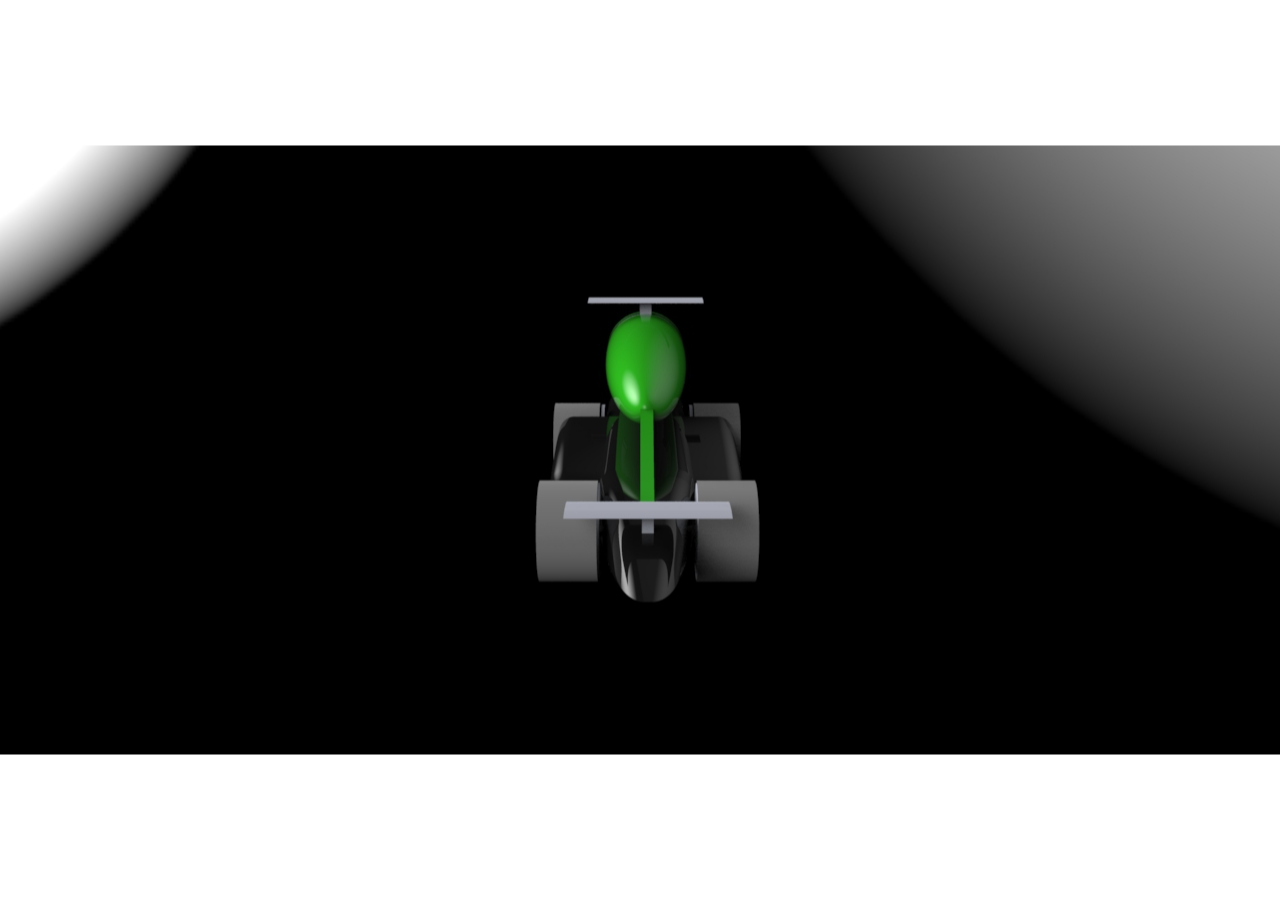
<file: assets/cars/XTR 7 exploded 3_VR.157.html>
<?xml version="1.0" encoding="UTF-8"?>

<!--
  KeyShot VR
  (c) Copyright 2012-2013 Luxion ApS - All Rights Reserved.
-->

<!DOCTYPE html PUBLIC "-//W3C//DTD XHTML 1.0 Transitional//EN" "http://www.w3.org/TR/xhtml1/DTD/xhtml1-transitional.dtd">
<html xmlns='http://www.w3.org/1999/xhtml' xml:lang='en_US' lang='en_US'>
  <head>
    <meta http-equiv="X-UA-Compatible" content="IE=Edge"/>
    <meta http-equiv="Content-Type" content="text/html; charset=utf-8"/>
    <title>KeyShotVR</title>
    <style type="text/css">
      body { -ms-touch-action: none; }
    </style>
    <script language="JavaScript" type="text/javascript" src="XTR 7 exploded 3_VR.157/files/KeyShotVR.js"></script>
    <script language="JavaScript" type="text/javascript">
      var keyshotVR;

      function initKeyShotVR() {
        var nameOfDiv = "KeyShotVR";
        var folderName = "XTR 7 exploded 3_VR.157";
        var imageWidth = 1332;
        var imageHeight = 609;
        var backgroundColor = "#FFFFFF";
        var uCount = 34;
        var vCount = 1;
        var uWrap = true;
        var vWrap = false;
        var uMouseSensitivity = -0.094444;
        var vMouseSensitivity = 1.000000;
        var uStartIndex = 17;
        var vStartIndex = 0;
        var minZoom = 1.000000;
        var maxZoom = 1.000000;
        var rotationDamping = 0.960000;
        var windowResizable = true;
        var enableLOD = false;
        var addResizableGUIButton = false;
        var addPlayGUIButton = false;
        var imageExtension = "jpg";
        var showLoading = true;
        keyshotVR = new keyshotVR(nameOfDiv,folderName,imageWidth,imageHeight,backgroundColor,uCount,vCount,uWrap,vWrap,uMouseSensitivity,vMouseSensitivity,uStartIndex,vStartIndex,minZoom,maxZoom,rotationDamping,windowResizable,enableLOD,addResizableGUIButton,addPlayGUIButton,imageExtension,showLoading);
      }

      window.onload = initKeyShotVR;
    </script>
  </head>
  <body oncontextmenu="return false;">
    <div id="KeyShotVR"></div> 
  </body>
</html>
</file>
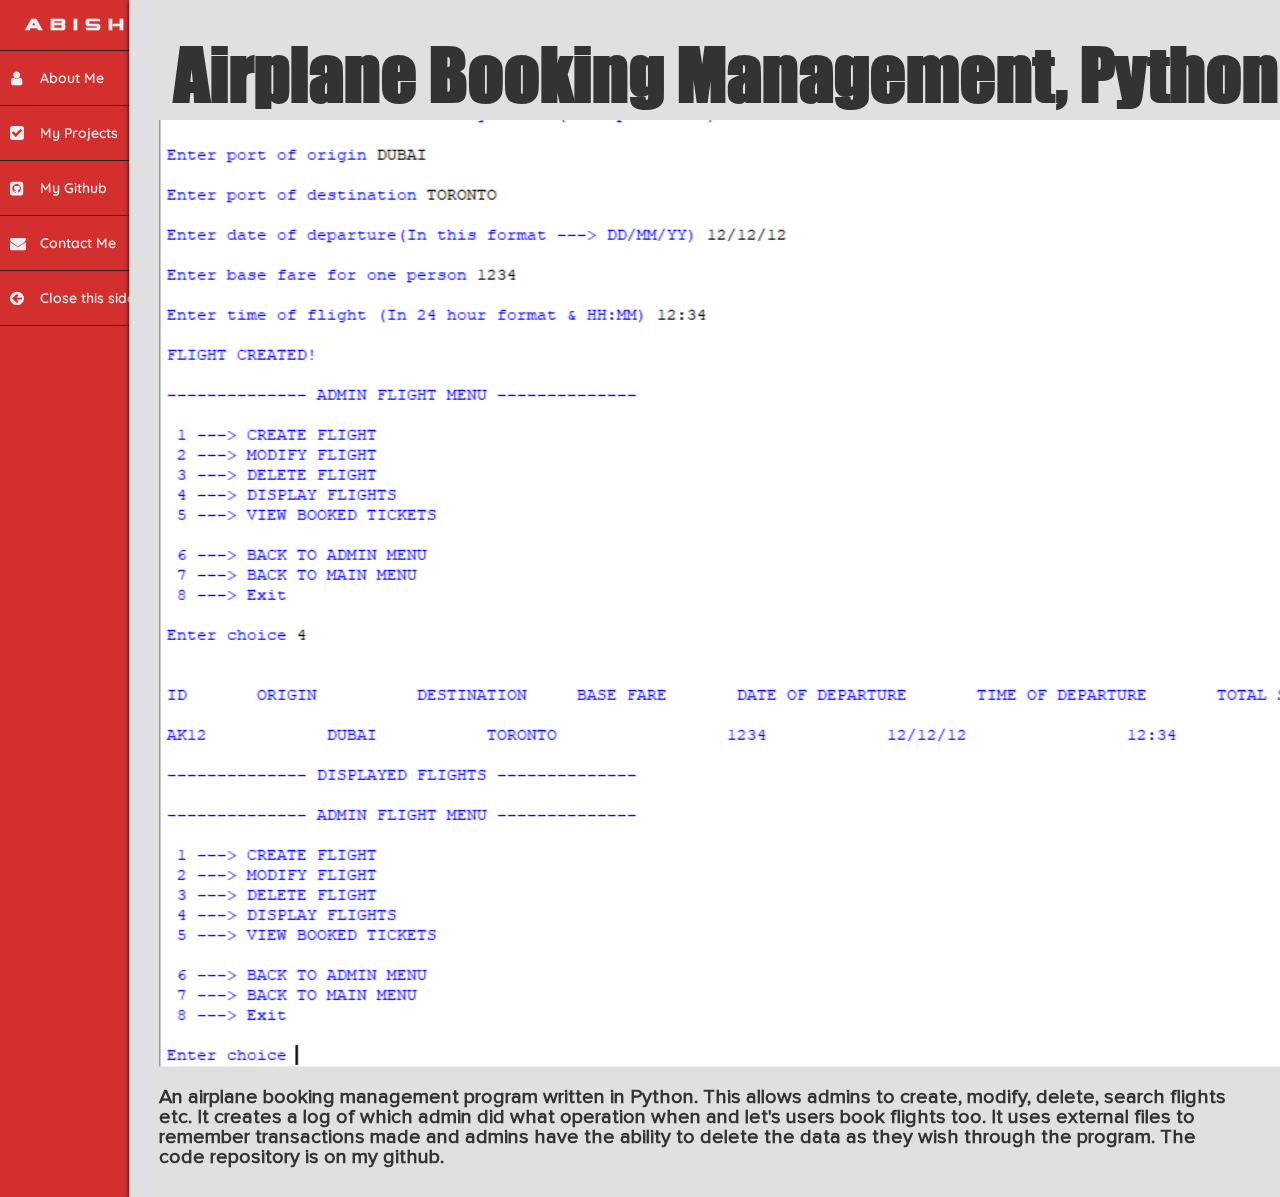
<file: src/html/airway.html>
<!DOCTYPE html>
<html>

<head>
  <meta charset="utf-8" />

  <title>Abishek Sundar</title>

  <link rel="stylesheet" type="text/css" href="../style/style.css" />
  <link rel="stylesheet" type="text/css" href="../style/sidebar.css" />
  <link href="https://fonts.googleapis.com/css?family=Quicksand" rel="stylesheet">


</head>

<body>
  <div class="wrapper">
    <div class='sidebar'>
      <div class='title'>
        ABISHEK
      </div>
      <ul class='nav'>
        <li>
          <a href="../../index.html">About Me</a>
        </li>
        <li>
          <a href="projects.html">My Projects</a>
        </li>
        <li>
          <a href="https://github.com/abishek-sundar?tab=repositories" target="_blank" >My Github</a>
        </li>
        <li>
          <a href="contact.html">Contact Me</a>
        </li>
        <li><a class='button'>Close this sidebar.</a>
        <li>
      </ul>
    </div>
    <div class='content isOpen'>
      <!-- <a class='button'></a> -->
      <div class="projectHeadings">Airplane Booking Management, Python</div>
      <div><img class="airplanePic" src="../../assets/airplane/something.PNG"></div>
      <div class="projectText"><br />An airplane booking management program written in Python. This allows admins to
        create, modify, delete, search flights etc. It creates a log of which admin did what operation when and let's
        users book flights too. It uses external files to remember transactions made and admins have the ability to
        delete the data as they wish through the program. The code repository is on my github.</div>
    </div>

  </div>
  <script src="http://code.jquery.com/jquery-1.11.0.min.js"></script>
  <script src="../JS/enlarge.js"></script>
  <script src="../JS/something.js"></script>


</body>

</html>
</file>
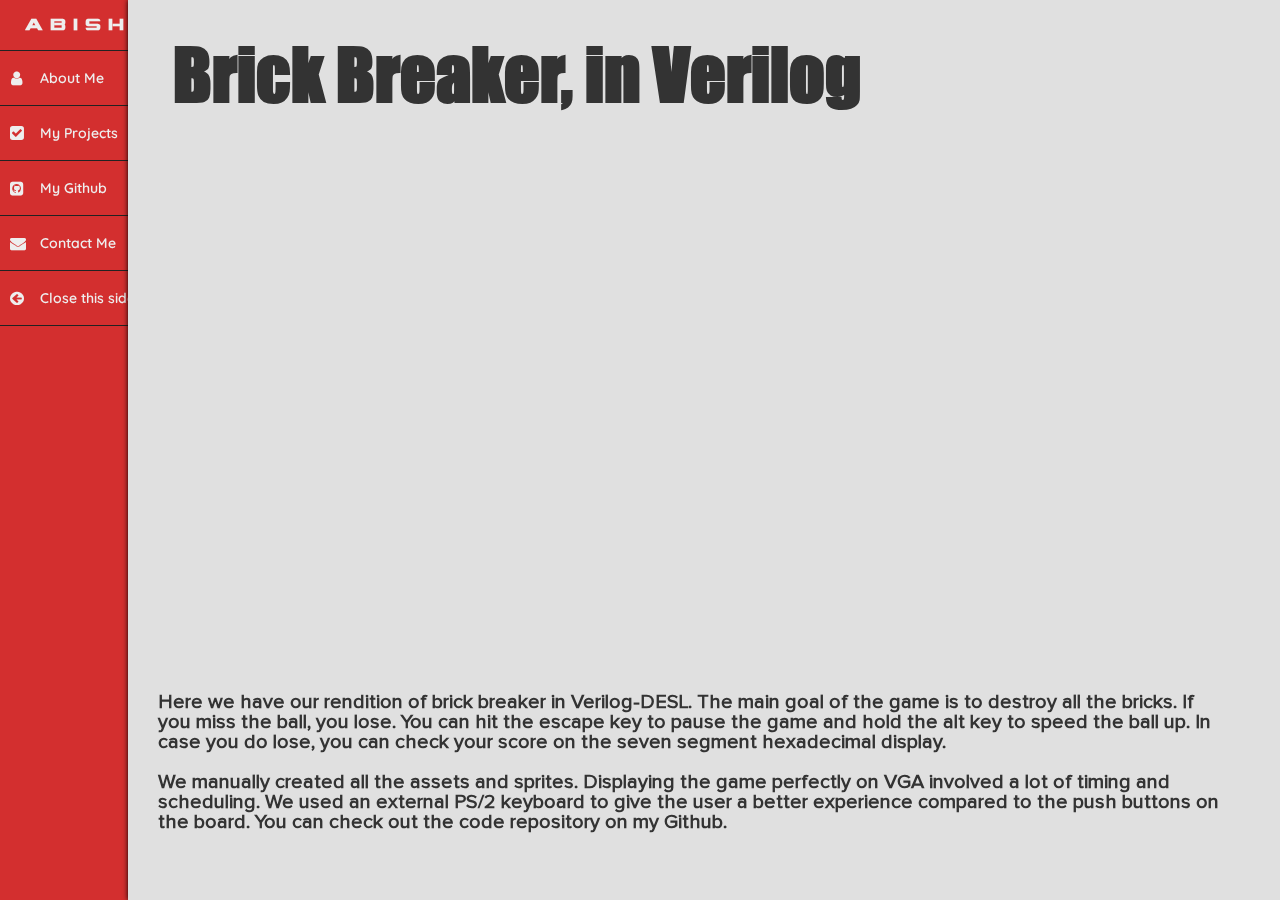
<file: src/html/brick.html>
<!DOCTYPE html>
<html>

<head>
  <meta charset="utf-8" />

  <title>Abishek Sundar</title>

  <link rel="stylesheet" type="text/css" href="../style/style.css" />
  <link rel="stylesheet" type="text/css" href="../style/sidebar.css" />
  <link href="https://fonts.googleapis.com/css?family=Quicksand" rel="stylesheet">


</head>

<body>
  <div class="wrapper">
    <div class='sidebar'>
      <div class='title'>
        ABISHEK
      </div>
      <ul class='nav'>
        <li>
          <a href="../../index.html">About Me</a>
        </li>
        <li>
          <a href="projects.html">My Projects</a>
        </li>
        <li>
          <a href="https://github.com/abishek-sundar?tab=repositories" target="_blank" >My Github</a>
        </li>
        <li>
          <a href="contact.html">Contact Me</a>
        </li>
        <li><a class='button'>Close this sidebar.</a>
        <li>

      </ul>
    </div>
    <div class='content isOpen'>
      <!-- <a class='button'></a> -->
      <div class="projectHeadings">Brick Breaker, in Verilog</div>
      <div class="brickVid"><iframe width="970" height="550" src="https://www.youtube.com/embed/m4OaniS_q4g?rel=0&amp;autoplay=1&mute=1"
          frameborder="0" allow="autoplay; encrypted-media" allowfullscreen></iframe></div>
      <div class="projectText"><br />
        Here we have our rendition of brick breaker in Verilog-DESL. The main goal of the game is to destroy all the
        bricks. If you miss the ball, you lose. You can hit the escape key to pause the game and hold the alt key to
        speed the ball up. In case you do lose, you can check your score on the seven segment hexadecimal display. <br /><br />
        We manually created all the assets and sprites. Displaying the game perfectly on VGA involved a lot of timing
        and scheduling. We used an external PS/2 keyboard to give the user a better experience compared to the push
        buttons on the board. You can check out the code repository on my Github.
      </div>
    </div>
  </div>
  <script src="http://code.jquery.com/jquery-1.11.0.min.js"></script>
  <script src="../JS/enlarge.js"></script>
  <script src="../JS/something.js"></script>


</body>

</html>
</file>
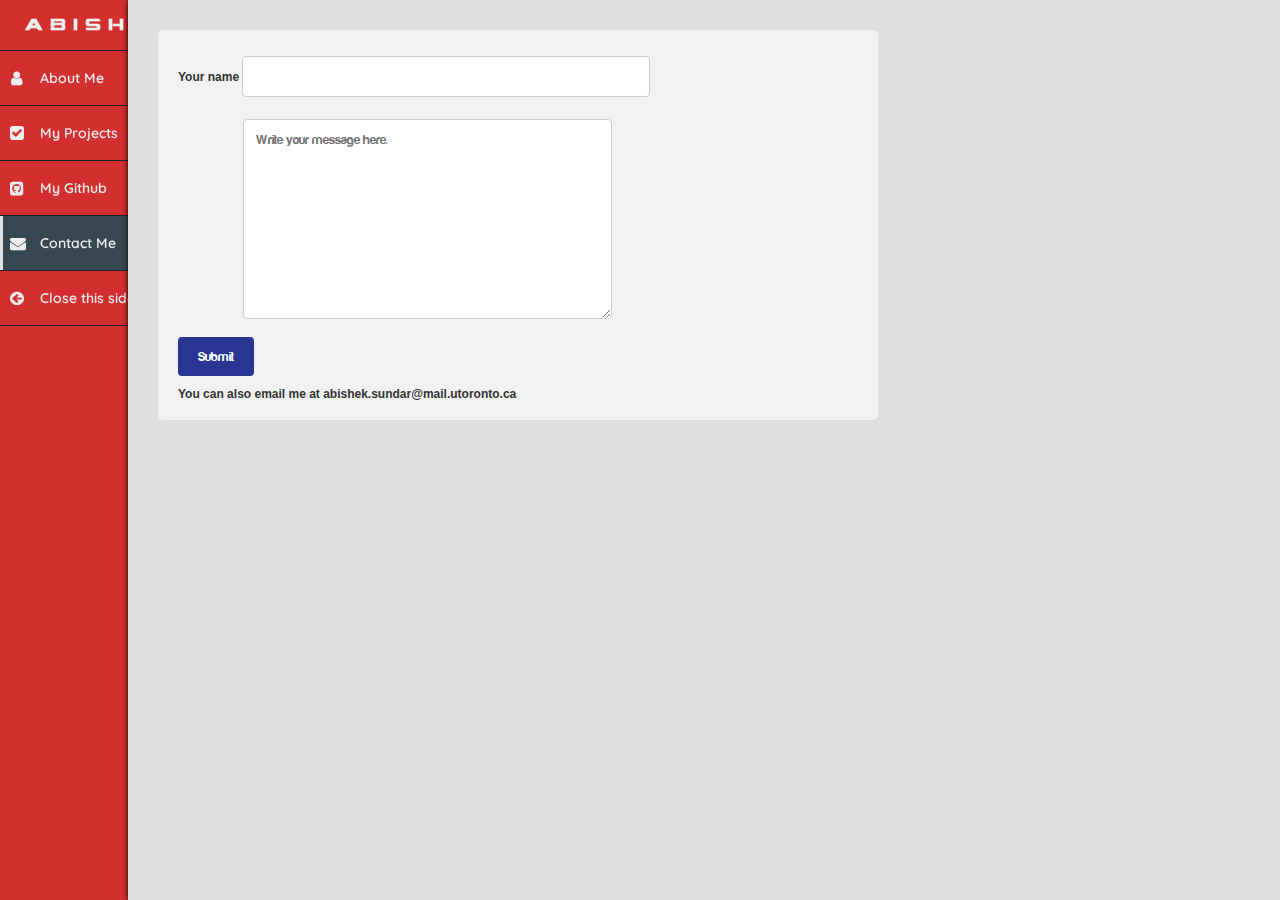
<file: src/html/contact.html>
<!DOCTYPE html>
<html>

<head>
  <meta charset="utf-8" />

  <title>Abishek Sundar</title>

  <link rel="stylesheet" type="text/css" href="../style/style.css" />
  <link rel="stylesheet" type="text/css" href="../style/sidebar.css" />
  <link href="https://fonts.googleapis.com/css?family=Quicksand" rel="stylesheet">
  <style>
    body {font-family: Arial, Helvetica, sans-serif;}

input[type=text], select, textarea {
    width: 60%;
    padding: 12px;
    border: 1px solid #ccc;
    border-radius: 4px;
    font-family:'Harabara';
    box-sizing: border-box;
    margin-top: 6px;
    margin-bottom: 16px;
    resize: vertical;
}

input[type=submit] {
    background-color: #283593;
    color: white;
    padding: 12px 20px;
    font-family:'Harabara';
    border: none;
    border-radius: 4px;
    cursor: pointer;
}

input[type=submit]:hover {
    background-color: #45a049;
}

.container {
    border-radius: 5px;
    margin-right: 500px;
    background-color: #f2f2f2;
    padding: 20px;
}
.moveThis{
    margin-left: 65px;
}
</style>
</head>

<body>
  <div class='wrapper'>
    <div class='sidebar'>
      <div class='title'>
        ABISHEK
      </div>
      <ul class='nav'>
        <li>
          <a href="../../index.html">About Me</a>
        </li>
        <li>
          <a href="projects.html">My Projects</a>
        </li>
        <li>
          <a href="https://github.com/abishek-sundar?tab=repositories" target="_blank" >My Github</a>
        </li>
        <li>
          <a class='active' href="contact.html">Contact Me</a>
        </li>
        <li><a class='button'>Close this sidebar.</a>
        <li>
      </ul>
    </div>
    <div class='content isOpen'>
      <!-- <a class='button'></a> -->
      <div class="container">
        <form action="">
          <label for="fname">Your name</label>
          <input type="text" id="fname" name="firstname" placeholder="">
          <div class="moveThis"><textarea id="subject" name="subject" placeholder="Write your message here." style="height:200px"></textarea></div>

          <input type="submit" value="Submit">
          <br /><br /> You can also email me at abishek.sundar@mail.utoronto.ca
        </form>
      </div>



    </div>
  </div>
  <script src="http://code.jquery.com/jquery-1.11.0.min.js"></script>
  <script src="../JS/enlarge.js"></script>
  <script src="../JS/something.js"></script>

</body>

</html>
</file>
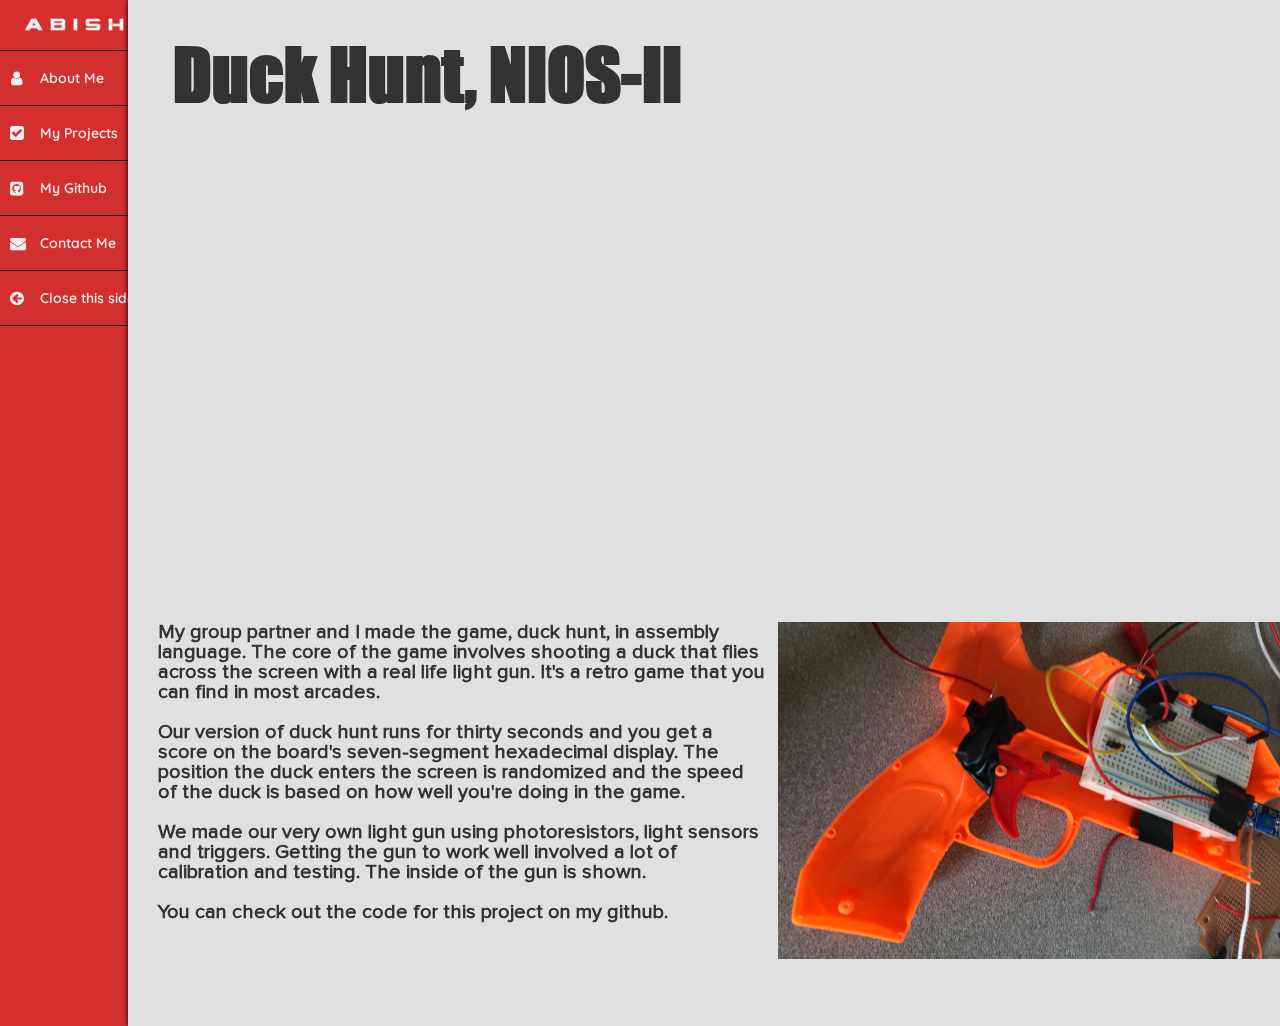
<file: src/html/duckHunt.html>
<!DOCTYPE html>
<html>

<head>
  <meta charset="utf-8" />

  <title>Abishek Sundar</title>

  <link rel="stylesheet" type="text/css" href="../style/style.css" />
  <link rel="stylesheet" type="text/css" href="../style/sidebar.css" />
  <link href="https://fonts.googleapis.com/css?family=Quicksand" rel="stylesheet">

</head>

<body>
  <div class="wrapper">
    <div class='sidebar'>
      <div class='title'>
        ABISHEK
      </div>
      <ul class='nav'>
        <li>
          <a href="../../index.html">About Me</a>
        </li>
        <li>
          <a href="projects.html">My Projects</a>
        </li>
        <li>
          <a href="https://github.com/abishek-sundar?tab=repositories" target="_blank" >My Github</a>
        </li>
        <li>
          <a href="contact.html">Contact Me</a>
        </li>
        <li><a class='button'>Close this sidebar.</a>
        <li>
      </ul>
    </div>
    <div class='content isOpen'>
      <!-- <a class='button'></a> -->
      <div class="projectHeadings">Duck Hunt, NIOS-II</div>

      <div class="duckVid">
        <iframe width="900" height="500" src="https://www.youtube.com/embed/pcCW-8KkFp0?autoplay=1" frameborder="0"
          allow="autoplay; encrypted-media" allowfullscreen></iframe>
      </div>
      <div class="gunPhoto">
        <img src="../../assets/duck/gun.jpg" class="gunPic" alt="gun">
      </div>
      <div class="projectText">
        My group partner and I made the game, duck hunt, in assembly language. The core of the game involves shooting a
        duck that flies across the screen with a real life light gun. It's a retro game that you can find in most
        arcades. <br /><br />
        Our version of duck hunt runs for thirty seconds and you get a score on the board's seven-segment hexadecimal
        display. The position the duck enters the screen is randomized and the speed of the duck is based on how well
        you're doing in the game. <br /><br />
        We made our very own light gun using photoresistors, light sensors and triggers. Getting the gun to work well
        involved a lot of calibration and testing. The inside of the gun is shown.<br /> <br />
        You can check out the code for this project on my github.
      </div>
    </div>
  </div>
  <script src="http://code.jquery.com/jquery-1.11.0.min.js"></script>
  <script src="../JS/enlarge.js"></script>
  <script src="../JS/something.js"></script>

</body>

</html>
</file>
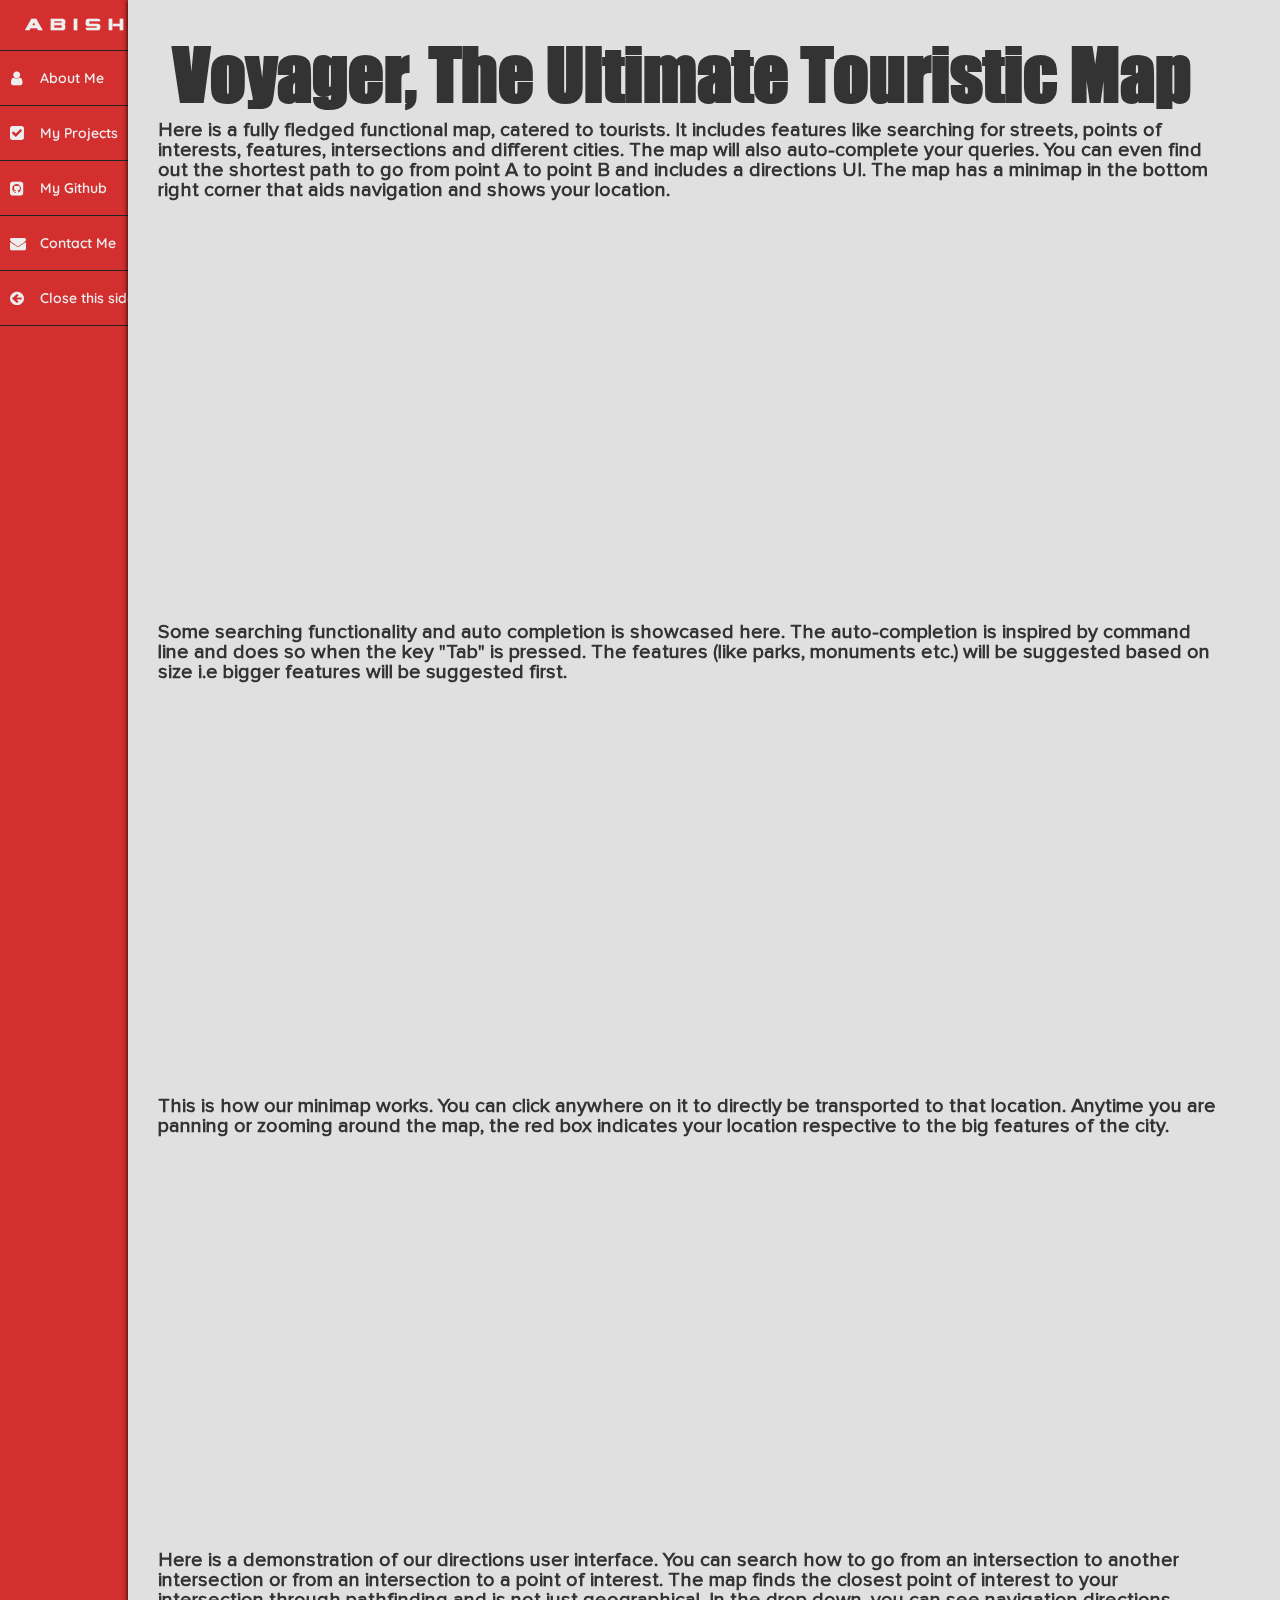
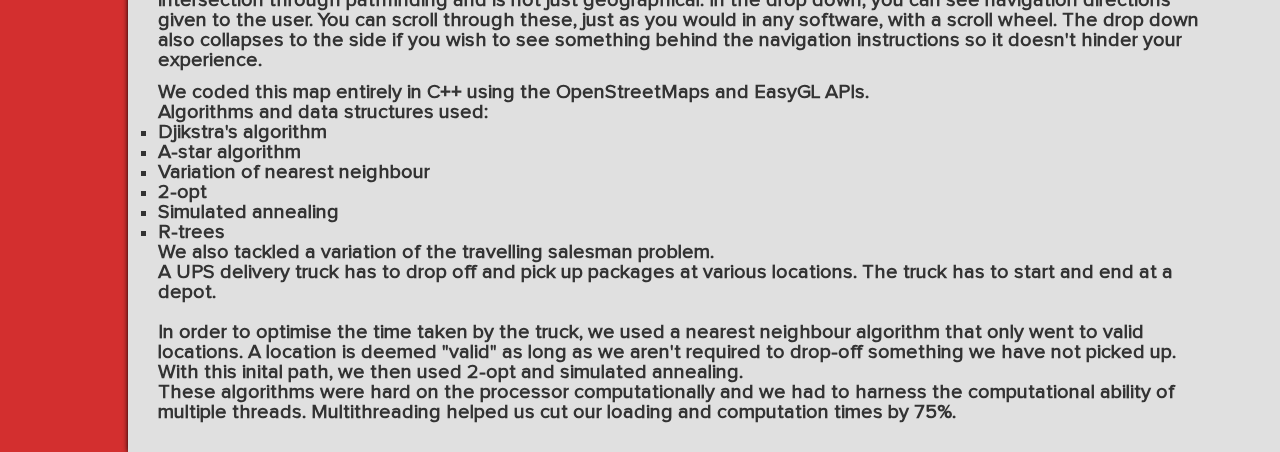
<file: src/html/mapper.html>
<!DOCTYPE html>
<html>

<head>
  <meta charset="utf-8" />

  <title>Abishek Sundar</title>
  <link rel="stylesheet" type="text/css" href="../style/style.css" />
  <link rel="stylesheet" type="text/css" href="../style/sidebar.css" />
  <link href="https://fonts.googleapis.com/css?family=Quicksand" rel="stylesheet">

</head>

<body>
  <div class="wrapper">
    <div class='sidebar'>
      <div class='title'>
        ABISHEK
      </div>
      <ul class='nav'>
        <li>
          <a href="../../index.html">About Me</a>
        </li>
        <li>
          <a href="projects.html">My Projects</a>
        </li>
        <li>
          <a href="https://github.com/abishek-sundar?tab=repositories" target="_blank">My Github</a>
        </li>
        <li>
          <a href="contact.html">Contact Me</a>
        </li>
        <li><a class='button'>Close this sidebar.</a>
        <li>
      </ul>
    </div>
    <div class='content isOpen'>
      <!-- <a class='button'></a> -->
      <div class="projectHeadings">Voyager, The Ultimate Touristic Map</div>

      <div class="projectText">Here is a fully fledged functional map, catered to tourists. It includes features like
        searching for streets, points of interests, features, intersections and different cities. The map will also
        auto-complete your queries. You can even find out the shortest path to go from point A to point B and includes
        a directions UI. The map has a minimap in the bottom right corner that aids navigation and shows your location.<br />
        <br /></div>

      <div class="duckVid"><iframe width="700" height="400" src="https://www.youtube.com/embed/tSBemw-ANqE" frameborder="0"
          allow="autoplay; encrypted-media" allowfullscreen></iframe></div>
      <div class="projectText">Some searching functionality and auto completion is showcased here. The auto-completion
        is inspired by command line and does so when the key "Tab" is pressed. The features (like parks, monuments
        etc.) will be suggested based on size i.e bigger features will be suggested first. </div><br />
      <div class="duckVid"><iframe width="700" height="400" src="https://www.youtube.com/embed/2HXXVLnBxzI" frameborder="0"
          allow="autoplay; encrypted-media" allowfullscreen></iframe></div>
      <div class="projectText">This is how our minimap works. You can click anywhere on it to directly be transported
        to that location. Anytime you are panning or zooming around the map, the red box indicates your location
        respective to the big features of the city. </div><br />
      <div class="duckVid"><iframe width="700" height="400" src="https://www.youtube.com/embed/-jeMK55t8a0" frameborder="0"
          allow="autoplay; encrypted-media" allowfullscreen></iframe></div>
      <div class="projectText">Here is a demonstration of our directions user interface. You can search how to go from
        an intersection to another intersection or from an intersection to a point of interest. The map finds the
        closest point of interest to your intersection through pathfinding and is not just geographical. In the drop
        down, you can see navigation directions given to the user. You can scroll through these, just as you would in
        any software, with a scroll wheel. The drop down also collapses to the side if you wish to see something behind
        the navigation instructions so it doesn't hinder your experience. </div>
      <br />
      <div class="projectText"> We coded this map entirely in C++ using the OpenStreetMaps and EasyGL APIs. <br />Algorithms
        and data structures used:
        <ul>
          <li>Djikstra's algorithm</li>
          <li>A-star algorithm</li>
          <li>Variation of nearest neighbour</li>
          <li>2-opt</li>
          <li>Simulated annealing</li>
          <li>R-trees</li>
        </ul>
        We also tackled a variation of the travelling salesman problem.<br /> A UPS delivery truck has to drop off and
        pick up packages at various locations. The truck has to start and end at a depot. <br /><br />
        In order to optimise the time taken by the truck, we used a nearest neighbour algorithm that only went to valid
        locations. A location is deemed "valid" as long as we aren't required to drop-off something we have not picked
        up. With this inital path, we then used 2-opt and simulated annealing.<br />
        These algorithms were hard on the processor computationally and we had to harness the computational ability of
        multiple threads. Multithreading helped us cut our loading and computation times by 75%.
      </div>
    </div>
  </div>
  <script src="http://code.jquery.com/jquery-1.11.0.min.js"></script>
  <script src="../JS/enlarge.js"></script>
  <script src="../JS/something.js"></script>
</body>

</html>
</file>
<file: src/style/style.css>
@import url('https://fonts.googleapis.com/css?family=Roboto+Slab');

@font-face {
    font-family: 'Harabara';
    src: url('./fonts/Harabara.eot');
    src: local('Harabara'), url('./fonts/Harabara.woff') format('woff'), url('./fonts/Harabara.ttf') format('truetype');
}

/* use this class to attach this font to any element i.e. <p class="fontsforweb_fontid_1089">Text with this font applied</p> */
.fontsforweb_fontid_1089 {
    font-family: 'Harabara' !important;
}

@font-face {
    font-family: 'ProximaNovaRegular';
    src: url('./fonts/ProximaNovaRegular.eot');
    src: local('ProximaNovaRegular'), url('./fonts/ProximaNovaRegular.woff') format('woff'), url('./fonts/ProximaNovaRegular.ttf') format('truetype');
}

/* use this class to attach this font to any element i.e. <p class="fontsforweb_fontid_58703">Text with this font applied</p> */
.fontsforweb_fontid_58703 {
    font-family: 'ProximaNovaRegular' !important;

}

@font-face {
    font-family: 'BrushScriptStd';
    src: url('./fonts/BrushScriptStd.eot');
    src: local('BrushScriptStd'), url('./fonts/BrushScriptStd.woff') format('woff'), url('./fonts/BrushScriptStd.ttf') format('truetype');
}

/* use this class to attach this font to any element i.e. <p class="fontsforweb_fontid_11739">Text with this font applied</p> */
.fontsforweb_fontid_11739 {
    font-family: 'BrushScriptStd' !important;
}

@font-face {
    font-family: 'eurof35';
    src: url('./fonts/eurof35.eot');
    src: local('eurof35'), url('./fonts/eurof35.woff') format('woff'), url('./fonts/eurof35.ttf') format('truetype');
}

/* use this class to attach this font to any element i.e. <p class="fontsforweb_fontid_469">Text with this font applied</p> */
.fontsforweb_fontid_469 {
    font-family: 'eurof35' !important;
}

@font-face {
    font-family: 'impactreg';
    src: url('./fonts/impactreg.eot');
    src: local('impactreg'), url('./fonts/impactreg.woff') format('woff'), url('./fonts/impactreg.ttf') format('truetype');
}

/* use this class to attach this font to any element i.e. <p class="fontsforweb_fontid_7349">Text with this font applied</p> */
.fontsforweb_fontid_7349 {
    font-family: 'impactreg' !important;
}

.intro {
    font-family: 'eurof35';

    font-size: 100px;
    padding: 5px 15px;
}

.sidenav {

    height: 100%;
    /* Full-height: remove this if you want "auto" height */
    width: 160px;
    /* Set the width of the sidebar */
    position: fixed;
    /* Fixed Sidebar (stay in place on scroll) */
    z-index: 1;
    /* Stay on top */
    top: 0;
    /* Stay at the top */
    left: 0;
    font-family: 'Harabara';
    background-color: #000080;
    /* Black */
    overflow-x: hidden;
    /* Disable horizontal scroll */
    padding-top: 10px;
}

.duckThumb {
    float: left;
    margin-left: 6px;
    margin-right: 6px;
    padding: 5px;
    background-color: gold;
    border: 5px solid #000080;

}

/* The navigation menu links */
.sidenav a {
    padding: 6px 8px 6px 16px;
    text-decoration: none;
    font-size: 25px;
    color: #FFFFFF;
    display: block;
}

.imageWrap {
    display: block;
    text-align: right;
}

ul {
    list-style-type: square;
    list-style-position: outside;
    list-style-image: none;
}

body {
    background-color: #25fffe;
}

/* When you mouse over the navigation links, change their color */
.sidenav a:hover {
    color: #A9A9A9;
}

.whoAmI {
    padding: 0px 15px;
    width: 60%;
    font-size: 17px;
    font-family: ProximaNovaRegular;

}

.pic {
    display: block;

    margin-right: 20%;
}

.sidenav a.current {
    color: aqua
}

/* Style page content */
.main {
    padding: 10px 10px;
    margin-top: -5px;
    margin-right: -5px;
    margin-left: 150px;
    /* Same as the width of the sidebar */

}

.pic img:hover {
    opacity: 60%;
}

#idek {
    border-radius: 5px;
    cursor: pointer;
    transition: 0.3s;
}

.projectText {
    font-size: 20px;
    font-family: ProximaNovaRegular;

    max-width: 87%;
    transition: max-width .3s
        /* transform:scaleX(2); */
        /* max-width: 100%; */
}

.projectText.isOpen {
    /* overflow-x: auto; */
    /* max-width: 50%; */
    max-width: 98%;

    /* transform: scaleX(.5); */
    /* font-family: cursive; */
    /* width: 75%; */

}

.gunPic {
    display: block;
    float: right;
    width: 600px;
    height: auto;
    margin-left: 1%;
    margin-bottom: 3%;
}

.projectHeadings {
    padding: 10px 15px;
    font-size: 70px;
    font-family: impactreg;
}

#idek:hover {
    opacity: 0.7;
}

/* The Modal (background) */
.modal {
    display: none;
    /* Hidden by default */
    position: fixed;
    /* Stay in place */
    z-index: 1;
    /* Sit on top */
    padding-top: 100px;
    /* Location of the box */
    left: 0;
    top: 0;
    width: 100%;
    /* Full width */
    height: 100%;
    /* Full height */
    overflow: auto;
    /* Enable scroll if needed */
    background-color: rgb(0, 0, 0);
    /* Fallback color */
    background-color: rgba(0, 0, 0, 0.9);
    /* Black w/ opacity */
}

/* Modal Content (image) */
.modal-content {
    margin: auto;
    display: block;
    width: 35%;
    max-width: 700px;
}

/* Caption of Modal Image */
#caption {
    margin: auto;
    display: block;
    width: 80%;
    max-width: 700px;
    text-align: center;
    color: #ccc;
    padding: 10px 0;
    height: 150px;
}

/* Add Animation */
.modal-content,
#caption {
    -webkit-animation-name: zoom;
    -webkit-animation-duration: 0.6s;
    animation-name: zoom;
    animation-duration: 0.6s;
}

@-webkit-keyframes zoom {
    from {
        -webkit-transform: scale(0)
    }

    to {
        -webkit-transform: scale(1)
    }
}

@keyframes zoom {
    from {
        transform: scale(0)
    }

    to {
        transform: scale(1)
    }
}

/* The Close Button */
.close {
    position: absolute;
    top: 15px;
    left: 35px;
    color: #f1f1f1;
    font-size: 40px;
    font-weight: bold;
    transition: 0.3s;
}

.close:hover,
.close:focus {
    color: #bbb;
    text-decoration: none;
    cursor: pointer;
}

.hideThis {

    display: none;
}

.duckVid {
    text-align: center;
}

.thumb {
    opacity: 1;
    display: block;
    width: 100%;
    height: 100%;
    transition: .5s ease;
    backface-visibility: hidden;
}

.projectBox {
    transition: .1s ease;
    opacity: 0;
    /* float: left; */
    position: absolute;
    width:20%;
    /* top: 50%; */
    outline: 5px solid #263238;
    outline-offset: -2px;
    /* left: 50%; */
    /* display: inline-block; */
    transform: translate(50%, -400%);
    -ms-transform: translate(-50%, -50%);
}
/* 
.projectWrap {
    margin-top: 0.65%;
    margin-right: 14.5%;
    position: relative;

    float: right;
    height: 30%;
    width: 40%;

} */

.projectWrap{
    
    float: left;
    width: 40%;
    margin: 1.5%;
    text-align: center;
}

.thumbnails{
    width: 100%;
    height: 100%;
}


.projectWrap:hover .thumb {
    opacity: 0.5;
}


.projectWrap:hover .projectBox {
    opacity: 1;
}

.brickVid {

    text-align: center;
}

/* .projectWrap2 {
    margin-top: 0.65%;
    position: relative;
    margin-left: 4.5%;
    height: 30%;
    width: 40%;
} */

.projectWrap2:hover .thumb {
    opacity: 0.5;
}

.floatRight {
    display: block;
    float: right;
}

.projectWrap2:hover .projectBox {
    opacity: 1;
}

/* .projectWrap3 {
    margin-top: 0.5%;
    position: relative;
    margin-left: 4.5%;

    clear: left;
    float: left;
    height: 30%;
    width: 40%;
} */

.projectWrap3:hover .thumb {
    opacity: 0.5;
}

.projectWrap3:hover .projectBox {
    opacity: 1;
}

/* .projectWrap4 {
    margin-top: 0.46%;
    position: relative;
    margin-right: 14.5%;

    float: right;
    height: 30%;
    width: 40%;
} */

.projectWrap4:hover .thumb {
    opacity: 0.5;
}

.projectWrap4:hover .projectBox {
    opacity: 1;
}

/* .projectWrap5 {
    margin-top: 0.5%;
    position: relative;
    margin-left: 26%;
    margin-bottom: 0.65%;
    clear: left;
    float: left;
    width: 40%;
} */

.airplanePic {
    display: block;
    margin: auto;

}

.projectWrap5:hover .thumb {
    opacity: 0.5;
}

.projectWrap5:hover .projectBox {
    opacity: 1;
}

/* .projectWrap6 {
    margin-top: 0.5%;
    position: relative;
    margin-right: 9%;
    margin-bottom: 2%;
    float: right;
    height: 30%;
    width: 40%;
} */

.projectWrap6:hover .thumb {
    opacity: 0.5;
}

.projectWrap6:hover .projectBox {
    opacity: 1;
}

.mySlides {
    display: none
}

.vr {
    float: right;
    margin-top: 15px;
    margin-right: 15px;
    width: 50%;
    height: 500px;

}

.projectName {
    background-color: #283593;
    color: #e0e0e0;
    font-family: ProximaNovaRegular;
    font-size: 30px;
    padding: 16px 32px;
}

/* 100% Image Width on Smaller Screens */
@media only screen and (max-width: 700px) {
    .modal-content {
        width: 100%;
    }
}

.bookMark {
    width: 500px;
    height: 500px;

}



/* Font downloaded from FontsForWeb.com */
/* On smaller screens, where height is less than 450px, change the style of the sidebar (less padding and a smaller font size) */
@media screen and (max-height: 450px) {
    .sidenav {
        padding-top: 15px;
    }

    .sidenav a {
        font-size: 18px;
    }
}
</file>
<file: src/style/sidebar.css>
@import url("https://fonts.googleapis.com/css?family=Open+Sans:400,600");
@import url("https://maxcdn.bootstrapcdn.com/font-awesome/4.7.0/css/font-awesome.min.css");

@font-face {
  font-family: 'CGFLocustResistance';
  src: url('./fonts/CGFLocustResistance.eot');
  src: local('CGFLocustResistance'), url('./fonts/CGFLocustResistance.woff') format('woff'), url('./fonts/CGFLocustResistance.ttf') format('truetype');
}

/* use this class to attach this font to any element i.e. <p class="fontsforweb_fontid_16964">Text with this font applied</p> */
.fontsforweb_fontid_16964 {
  font-family: 'CGFLocustResistance' !important;
}

*,
*:before,
*:after {
  margin: 0;
  padding: 0;
  box-sizing: border-box;
}

html,
body {
  height: 100vh;
}

body {
  font: 600 12px/1 'Open Sans', sans-serif;
  color: #333;
  background: #D32F2F;
  overflow-x: hidden;
}

.wrapper {
  display: flex;
  min-height: 100%;
}

.sidebar {
  position: fixed;
  width: 200px;

}

.content {
  flex: 1;
  padding: 30px;
  background: #e0e0e0;
  box-shadow: 0 0 5px black;
  transform: translate3d(36px, 0, 0);
  transition: transform .3s;
}

.content.isOpen {
  transform: translate3d(10%, 0, 0);

}

.button {
  cursor: pointer;

}

.button:before {
  content: '\f0c9';
  font: 42px fontawesome;
}

/* Demo Navigation */
.title {
  font-size: 16px;
  line-height: 50px;
  font-family: CGFLocustResistance;
  text-align: center;
  text-transform: uppercase;
  letter-spacing: 7px;
  color: #eee;
  border-bottom: 1px solid #222;
  background: #D32F2F;
  /* transition-delay: 0.s; */
  opacity: 1;
}

.title.isOpen {
  color: transparent;
  transition-delay: 0.25s;
}

.nav li a {
  position: relative;
  display: block;
  font-family: 'Quicksand', sans-serif;
  text-decoration: none;
  padding: 20px 0 20px 40px;
  font-size: 14px;
  color: #eee;
  border-bottom: 1px solid #222;
}

.nav li a:before {
  font: 16px fontawesome;
  position: absolute;
  top: 19px;
  left: 10px;
}

.nav li:nth-child(1) a:before {
  content: '\f007';
  left: 11px;
}

.nav li:nth-child(2) a:before {
  content: '\f14a';
}

.nav li:nth-child(3) a:before {
  content: '\f092';
}

.nav li:nth-child(4) a:before {
  content: '\f0e0 ';
}

.nav li:nth-child(5) a:before {
  content: '\f0a8 ';
}

.nav li a:hover {
  background: #E91E63;
}

.nav li a.active {
  box-shadow: inset 3px 0 0 #e0e0e0, inset 3px 0 0 #e0e0e0;
  background: #37474f;
}

/* Demo Description */
h1 {
  margin: 25px 0 15px;
  font-size: 28px;
  font-weight: 400;
}

h2 {
  font-size: 18px;
  font-weight: 400;
  color: #999;
}
</file>
